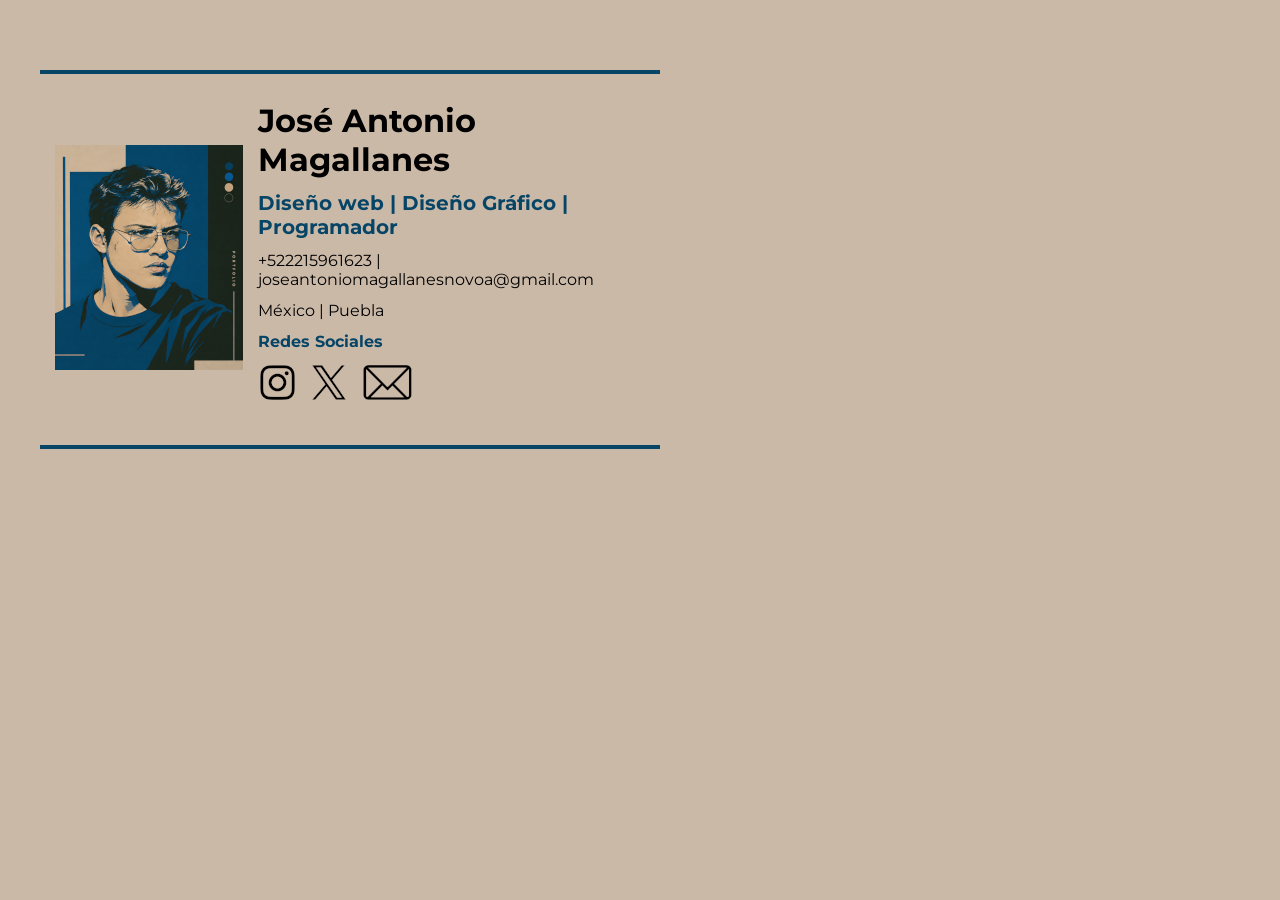
<file: index.html>
<!DOCTYPE html>
<html lang="en">
<head>
    <meta charset="UTF-8">
    <title>Firma</title>
    <link rel="preconnect" href="https://fonts.googleapis.com">
    <link rel="preconnect" href="https://fonts.gstatic.com" crossorigin>
    <link href="https://fonts.googleapis.com/css2?family=Montserrat:ital,wght@0,100..900;1,100..900&display=swap" rel="stylesheet">
    <link rel="stylesheet" href="./css/styles.css">
</head>
<body>
    <div class="Firma">
        <table class="Firma-Tabla">
            <tr>
                <td class="Firma-Tabla-Imagen"><img src="./images/Foto_225.png" alt="Foto de José Antonio" height="225">
                </td>
                <td class="Firma-Tabla-Texto"><h1>José Antonio Magallanes</h1>
                    <h2 class="Firma-Tabla-Texto-Resaltar">Diseño web | Diseño Gráfico | Programador</h2>
                    <p class="Firma-Tabla-Texto-p">+522215961623 | joseantoniomagallanesnovoa@gmail.com</p>
                    <p class="Firma-Tabla-Texto-p">México | Puebla</p>
                    <h4 class="Firma-Tabla-Texto-Resaltar">Redes Sociales</h4>
                    <table class="Firma-Tabla-Texto-Logos">
                        <tr>
                            <td><img src="./images/Instagram_35.png" alt="Logo de Instagram" height="35px"></td>
                            <td><img src="./images/X_35.png" alt="Logo de X" height="35px"></td>
                            <td><img src="./images/Mail_35.png" alt="Logo de Mail" height="35px"></td>
                        </tr>
                    </table>
                </td>
            </tr>
        </table>
    </div>
</body>
</html>
</file>
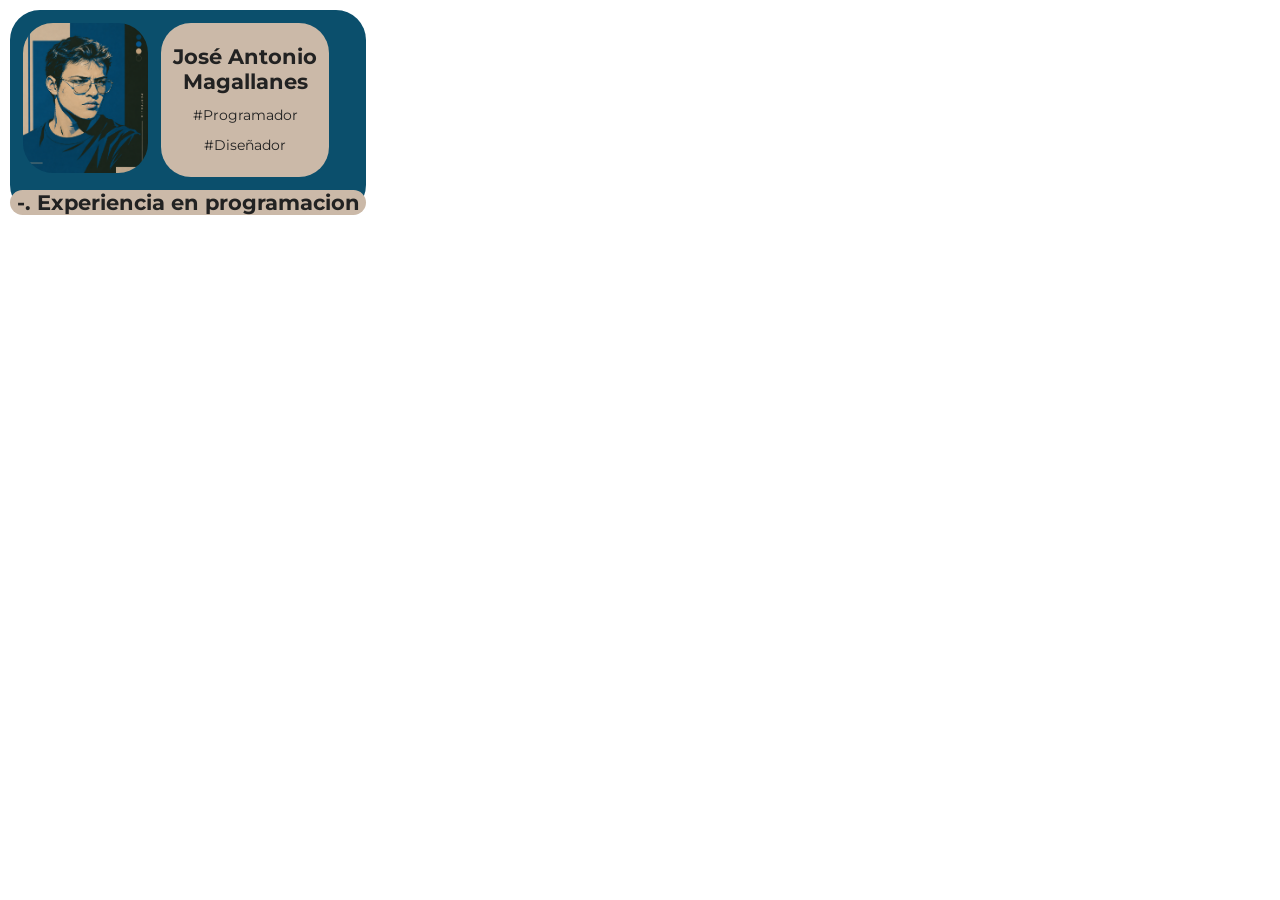
<file: intento_1/index_1.html>
<!DOCTYPE html>
<html lang="es">
    <head>
        <meta charset="UTF-8">
        <meta name="viewport" content="width=device-width, initial-scale=1.0">
        <title>Firma</title>
        <link rel="preconnect" href="https://fonts.googleapis.com">
        <link rel="preconnect" href="https://fonts.gstatic.com" crossorigin>
        <link href="https://fonts.googleapis.com/css2?family=Montserrat:ital,wght@0,100..900;1,100..900&display=swap" rel="stylesheet">
        <link rel="stylesheet" href="./css/styles.css">
    </head>
    <body>
        <!--Seccion Inicio-->
        <section>
            <div class="inicio" id="seccion">
                <table>
                    <tr>
                        <td><img src="../images/Foto.png" alt="Foto de José Antonio Magallanes" height="150pxs"></td>
                        <td class="inicio-texto"><h2>José Antonio</h2>
                            <h2>Magallanes</h2>
                            <p class="inicio-texto-hastag">#Programador</p>
                            <p class="inicio-texto-hastag">#Diseñador</p>
                        </td>
                    </tr>
                </table>
            </div>
            <!--Seccion Experiencia-->
            <div class="experiencia" id="seccion">
                <h2>-. Experiencia en programacion</h2>
                <h2 class="experiencia-lenguajes"></h2>
            </div>
            <!--Seccion Sobre Mi-->
            <div class="sobre-mi" id="seccion">

            </div>
        </section>
    </body>
</html>
</file>
<file: css/styles.css>
/*css de elementos*/
*{
    padding: 0px;
    margin: 0px;
}
body{
    background-color: #cbb9a8;
    font-family: "Montserrat", sans-serif;
    font-optical-sizing: auto;
    font-weight: 400;
}
h2{
    font-size: 20px;
}
/*css de id y clases*/
.Firma{
    margin: 70px 620px 70px 40px;
    border-top: 4px solid #074567;
    border-bottom: 4px solid #074567;
}
.Firma-Tabla{
    border-spacing: 0px;
    margin: 15px;
}

.Firma-Tabla-Texto *{
    margin: 12px 0px;
    padding-left: 15px;
}
.Firma-Tabla-Texto-Resaltar{
    color: #074567;
}
.Firma-Tabla-Texto-Logos *{
    padding-left: 0px;
    margin-top: 0px;
    td{
        padding-right: 15px;
    }
}
</file>
<file: intento_1/css/styles.css>
/*css de elementos*/
*{
    margin: 0px;
    padding: 0px;
}
section{
background-color: #0b4f6c;
    margin: 10px 0px 0px 10px;
    border-right: 100px;
    width: 356px;
    border-radius: 30px;
}
body{
    color: #222;
    font: 400 14px "Montserrat", sans-serif;
}
table{
    border-spacing: 13px;
}
img{
    border-radius: 30px;
}
/*css de id y clases*/
.inicio-texto-hastag{
    padding-top: 12px;
    padding-bottom: 0px;
}
.inicio-texto{
    padding: 10px 12px 12px 12px ;
    background-color: #cbb9a8;
    border-radius: 30px;
    text-align: center;
    margin-left: 10px;
    height: 128px;
}
.experiencia{
    background-color: #cbb9a8;
    border-radius: 30px;
    text-align: center;
}
</file>
